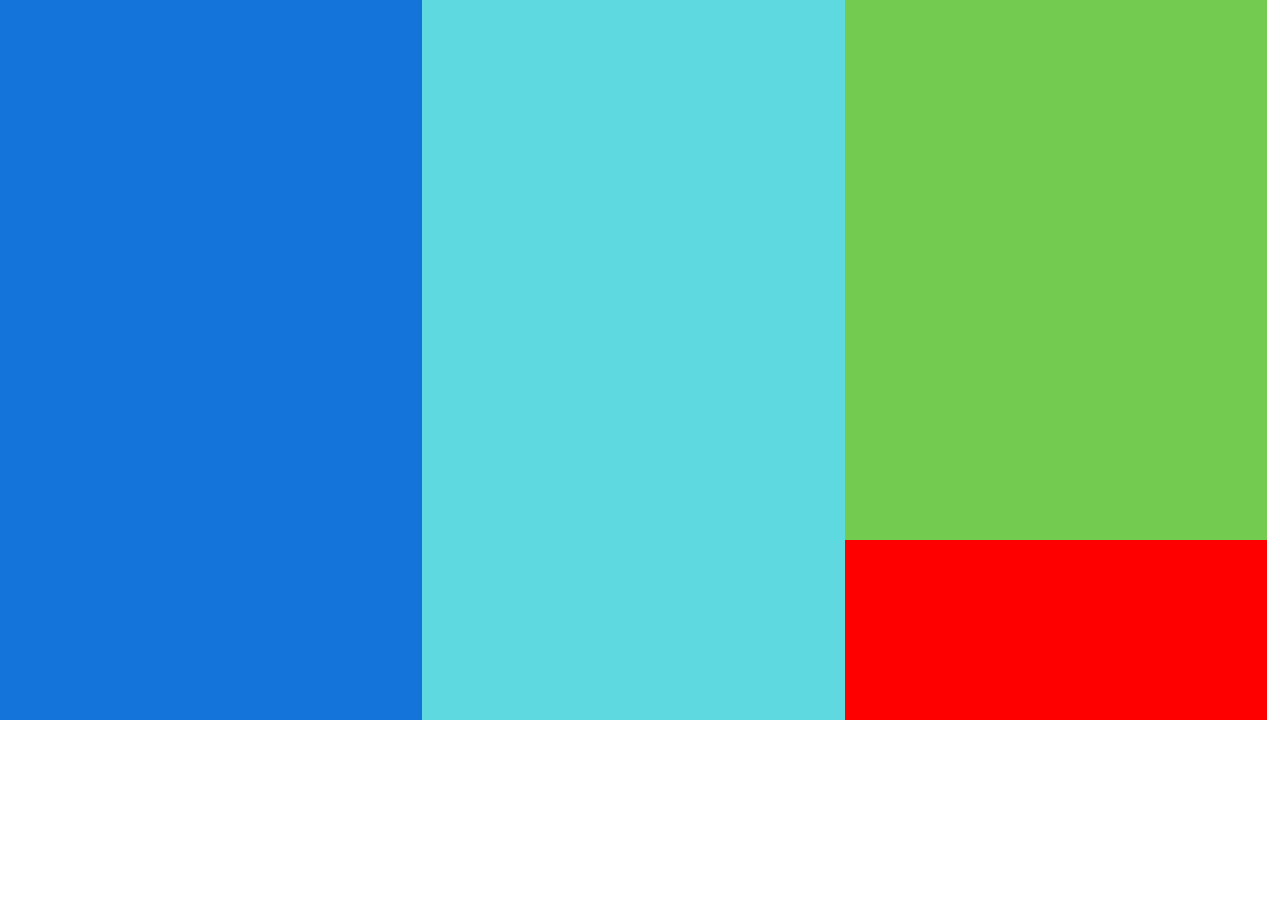
<file: second/index.html>
<!DOCTYPE html>
<html>
  <head>
    <title>
      Practicing html
    </title>
    <link rel = "stylesheet" href = "reset.css" media="screen" title="no title">
    <link rel = "stylesheet" href = "style.css" media="screen" title="no title">
</head>
    <body>
      <div class = "col" id = "col1"></div>
      <div class = "col" id = "col2"></div>
      <div class = "col" id = "col3"></div>
      <div class = "col" id = "col4"></div>
    </body>

</html>
</file>
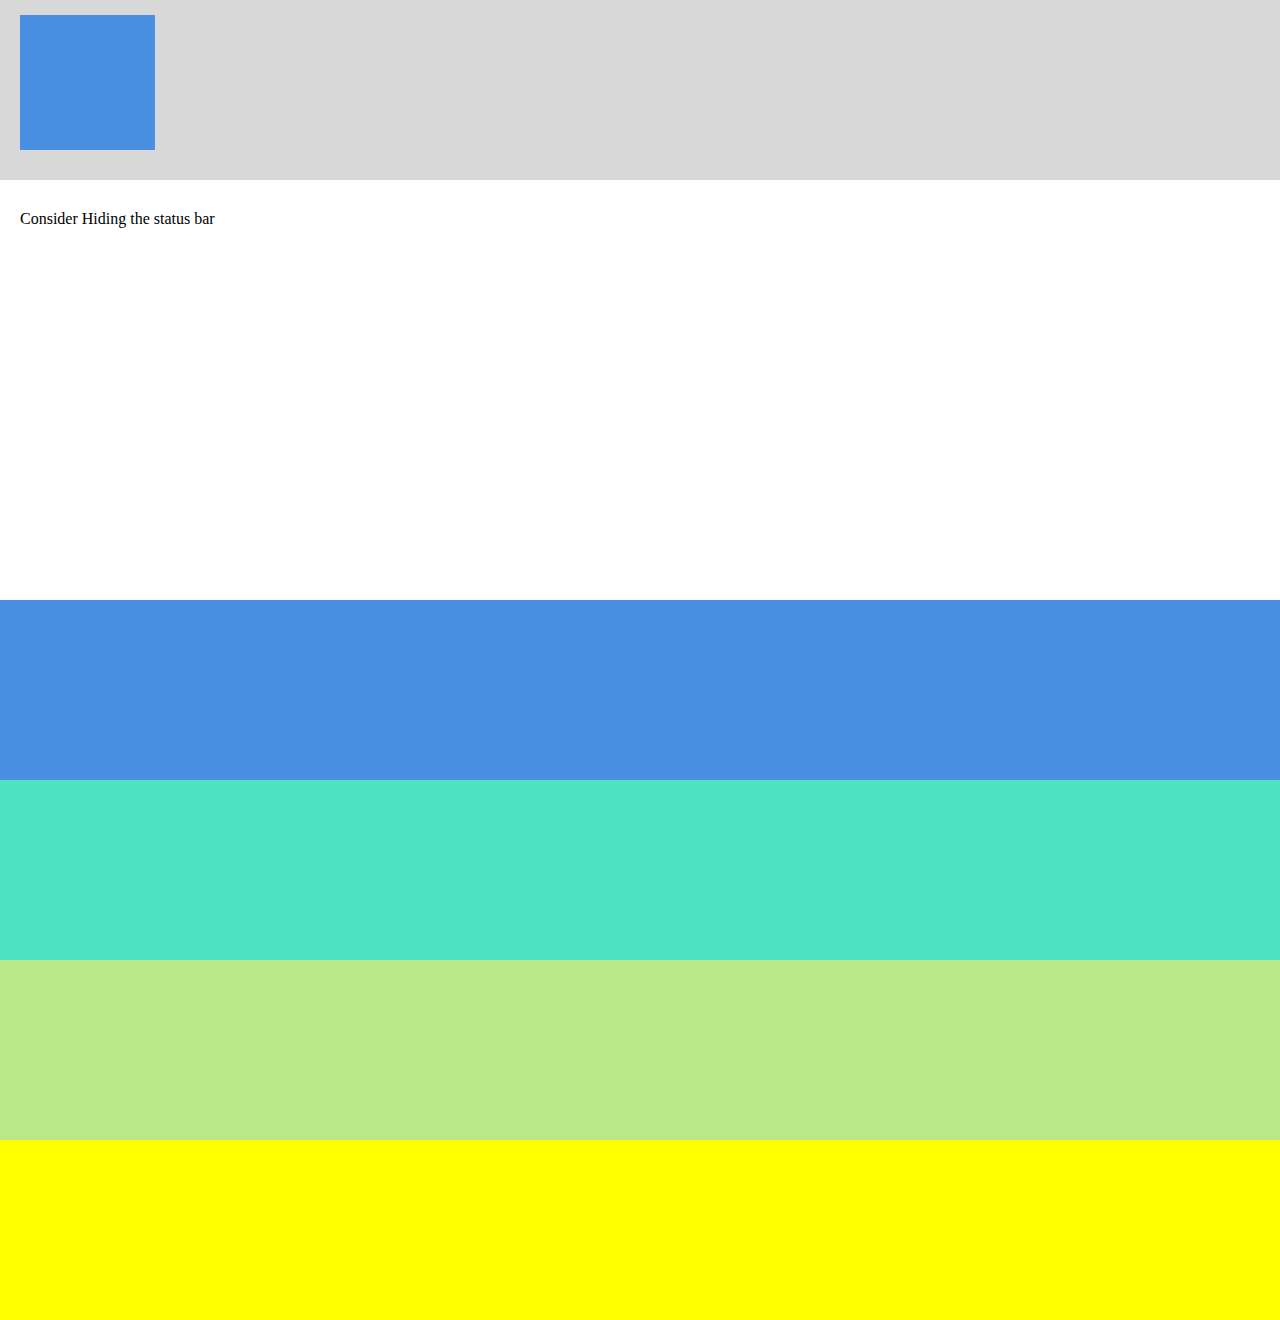
<file: third/index.html>
<!DOCTYPE html>
<html>
  <head>
    <title>
      Practicing html
    </title>
    <link rel = "stylesheet" href = "reset.css" media="screen" title="no title">
    <link rel = "stylesheet" href = "style.css" media="screen" title="no title">
</head>
    <body>

      <div class = "col" id = "col1"></div>
      <div class = "col" id = "col2"></div>
      <div class = "col" id = "col3">Consider Hiding the status bar</div>
      <div class = "col" id = "col4"></div>
      <div class = "col" id = "col5"></div>
      <div class = "col" id = "col6"></div>
      <div class = "col" id = "col7"></div>

    </body>

</html>
</file>
<file: second/style.css>
* {
  margin: auto;
}
.col {
  height: 80vh;
  width: 33%;
  float: left;
}
#col1 {
  background-color: rgb(20, 116, 217);
}
#col2 {
  background-color: rgb(95, 217, 224);
}
#col3 {
  background-color: rgb(115, 204, 79);
  height: 60vh;
}
#col4 {
  background-color: red;
  height: 20vh;
}
</file>
<file: third/style.css>
* {
  margin: auto;
}

.col {
  height: 20vh;
  width: 100%;
  display: block;
}
 #col1 {
  background-color: #4A90E2;
  position: absolute;
  height: 15vh;
  width: 15vh;
  margin-left: 20px;
  margin-top: 15px;

}
#col2 {
  background-color: #D8D8D8;
}
#col3 {
  height: 40vh;
  padding: 30px 20px 30px 20px;

}
#col4 {
  background-color: #4A90E2;

}
#col5 {
  background-color: #50E3C2;

}
#col6 {
  background-color: #B8E986;
}
#col7 {
  background-color: yellow;
}
</file>
